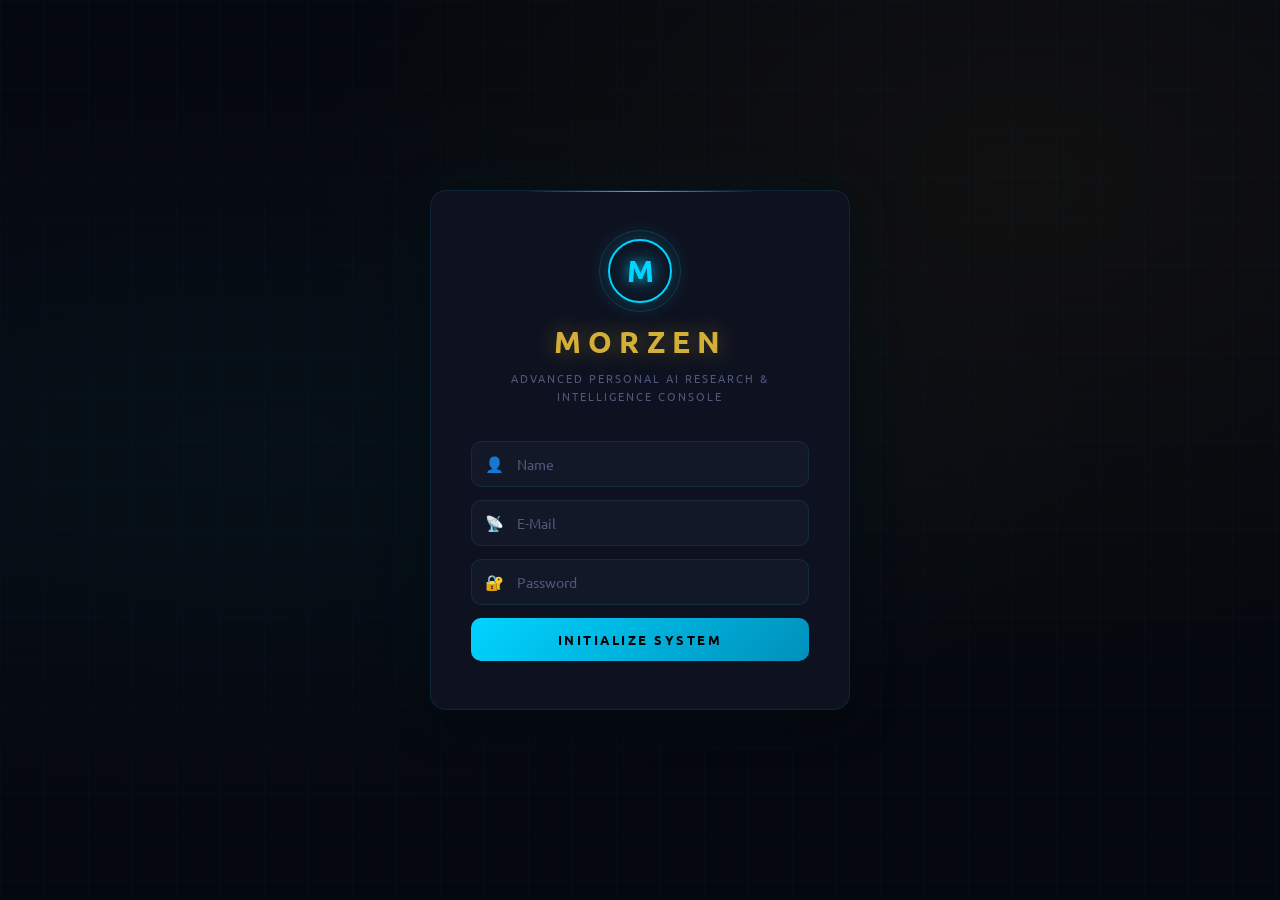
<file: index.html>
<!DOCTYPE html>
<html lang="en">

<head>
    <meta charset="UTF-8" />
    <meta name="viewport" content="width=device-width, initial-scale=1.0" />
    <title>Morzen</title>
    <link href="https://fonts.googleapis.com/css2?family=Ubuntu:ital,wght@0,300;0,400;0,500;0,700;1,400&display=swap" rel="stylesheet">
    <link rel="stylesheet" href="assets/style.css" />
</head>

<body>
    <div id="loginScreen" class="screen active">
        <div class="login-box">
            <div class="brand-logo">
                <div class="logo-ring">
                    <span class="logo-text">M</span>
                </div>
            </div>
            <h1 class="brand-title">MORZEN</h1>
            <p class="brand-sub">Advanced Personal AI Research & Intelligence Console</p>
            <form id="loginForm">
                <div class="input-group">
                    <span class="input-icon">👤</span>
                    <input type="text" id="nameInput" placeholder="Name" required />
                </div>
                <div class="input-group">
                    <span class="input-icon">📡</span>
                    <input type="email" id="emailInput" placeholder="E-Mail" required />
                </div>
                <div class="input-group">
                    <span class="input-icon">🔐</span>
                    <input type="password" id="passwordInput" placeholder="Password" required />
                </div>
                <button type="submit" class="btn-primary">INITIALIZE SYSTEM</button>
            </form>
        </div>
    </div>

    <div id="selectionScreen" class="screen">
        <div class="selection-box">
            <div class="sel-header">
                <h2>PROTOCOL SELECTION</h2>
                <p class="selection-sub">Select <span class="highlight">2 Primary Modules</span> to initialize your
                    learning matrix</p>
            </div>
            <div class="course-grid" id="courseGrid">
                <div class="course-card" data-course="Python">
                    <span class="cc-icon">🐍</span>
                    <span class="cc-name">Python</span>
                </div>
                <div class="course-card" data-course="Web Dev">
                    <span class="cc-icon">🌐</span>
                    <span class="cc-name">Web Dev</span>
                </div>
                <div class="course-card" data-course="Java">
                    <span class="cc-icon">☕</span>
                    <span class="cc-name">Java</span>
                </div>
                <div class="course-card" data-course="App Dev">
                    <span class="cc-icon">📱</span>
                    <span class="cc-name">App Dev</span>
                </div>
                <div class="course-card" data-course="Software Dev">
                    <span class="cc-icon">💻</span>
                    <span class="cc-name">Software Dev</span>
                </div>
                <div class="course-card" data-course="AI Engineering">
                    <span class="cc-icon">🤖</span>
                    <span class="cc-name">AI Engineering</span>
                </div>
            </div>
            <div class="sel-counter">
                <span id="selCount">0</span>/2 modules selected
            </div>
            <button id="nextBtn" class="btn-disabled" disabled>ENGAGE →</button>
        </div>
    </div>

    <script src="assets/script.js"></script>
</body>

</html>
</file>
<file: assets/style.css>
/* ===========================
   ROOT & RESET
=========================== */
:root {
    --gold: #D4AF37;
    --gold-light: #F0D060;
    --gold-dim: rgba(212, 175, 55, 0.14);
    --gold-dim2: rgba(212, 175, 55, 0.06);
    --red: #C0392B;
    --red-bright: #E74C3C;
    --red-dim: rgba(192, 57, 43, 0.14);
    --cyan: #00D4FF;
    --cyan-dim: rgba(0, 212, 255, 0.10);
    --cyan-mid: rgba(0, 212, 255, 0.22);
    --bg: #06080F;
    --bg2: #0A0D18;
    --surface: #0E1220;
    --surface2: #131828;
    --surface3: #18202E;
    --border: rgba(0, 212, 255, 0.10);
    --border-gold: rgba(212, 175, 55, 0.22);
    --border-red: rgba(192, 57, 43, 0.22);
    --text: #DDE2F0;
    --text-muted: #50587A;
    --text-dim: #7880A0;
    --sidebar-w: 62px;
    --topbar-h: 54px;
    --radius: 12px;
    --shadow: 0 8px 40px rgba(0, 0, 0, 0.7);
}

* {
    margin: 0;
    padding: 0;
    box-sizing: border-box;
    font-family: 'Ubuntu', sans-serif;
}

body {
    font-family: 'Ubuntu', sans-serif;
    background: var(--bg);
    color: var(--text);
    min-height: 100vh;
    overflow-x: hidden;
}

::-webkit-scrollbar {
    width: 3px;
    height: 3px;
}

::-webkit-scrollbar-track {
    background: var(--bg2);
}

::-webkit-scrollbar-thumb {
    background: var(--cyan);
    border-radius: 2px;
}

.hidden {
    display: none !important;
}

/* ===========================
   LOGIN / SELECTION SCREENS
=========================== */
.screen {
    display: none;
    min-height: 100vh;
}

.screen.active {
    display: flex;
    justify-content: center;
    align-items: center;
    background:
        radial-gradient(ellipse at 20% 50%, rgba(0, 212, 255, 0.04) 0%, transparent 60%),
        radial-gradient(ellipse at 80% 20%, rgba(212, 175, 55, 0.05) 0%, transparent 50%),
        var(--bg);
    padding: 20px;
}

.screen.active::before {
    content: '';
    position: fixed;
    inset: 0;
    background-image:
        linear-gradient(rgba(0, 212, 255, 0.022) 1px, transparent 1px),
        linear-gradient(90deg, rgba(0, 212, 255, 0.022) 1px, transparent 1px);
    background-size: 44px 44px;
    pointer-events: none;
}

/* LOGIN BOX */
.login-box {
    background: var(--surface);
    padding: 48px 40px;
    border-radius: 16px;
    width: 100%;
    max-width: 420px;
    border: 1px solid var(--border);
    box-shadow: 0 0 60px rgba(0, 212, 255, 0.05), var(--shadow);
    text-align: center;
    position: relative;
    z-index: 1;
    animation: popIn 0.5s cubic-bezier(0.34, 1.56, 0.64, 1);
}

.login-box::before {
    content: '';
    position: absolute;
    top: 0;
    left: 50%;
    transform: translateX(-50%);
    width: 55%;
    height: 1px;
    background: linear-gradient(90deg, transparent, var(--cyan), transparent);
}

@keyframes popIn {
    from {
        opacity: 0;
        transform: scale(0.9) translateY(28px);
    }

    to {
        opacity: 1;
        transform: scale(1) translateY(0);
    }
}

.brand-logo {
    display: flex;
    justify-content: center;
    margin-bottom: 20px;
}

.logo-ring {
    width: 64px;
    height: 64px;
    border-radius: 50%;
    border: 2px solid var(--cyan);
    display: flex;
    align-items: center;
    justify-content: center;
    box-shadow: 0 0 22px rgba(0, 212, 255, 0.28), inset 0 0 18px rgba(0, 212, 255, 0.05);
    position: relative;
}

.logo-ring::before {
    content: '';
    position: absolute;
    width: 80px;
    height: 80px;
    border-radius: 50%;
    border: 1px solid rgba(0, 212, 255, 0.18);
}

.logo-text {
    font-size: 1.9rem;
    font-weight: 900;
    color: var(--cyan);
    text-shadow: 0 0 16px var(--cyan);
}

.brand-title {
    font-size: 1.9rem;
    font-weight: 900;
    letter-spacing: 7px;
    color: var(--gold);
    text-shadow: 0 0 22px rgba(212, 175, 55, 0.38);
    margin-bottom: 8px;
}

.brand-sub {
    color: var(--text-muted);
    font-size: 0.68rem;
    letter-spacing: 2px;
    text-transform: uppercase;
    margin-bottom: 36px;
    line-height: 1.7;
}

.login-box form {
    display: flex;
    flex-direction: column;
    gap: 13px;
}

.input-group {
    display: flex;
    align-items: center;
    background: var(--surface2);
    border: 1px solid var(--border);
    border-radius: 10px;
    overflow: hidden;
    transition: border 0.3s, box-shadow 0.3s;
}

.input-group:focus-within {
    border-color: var(--cyan);
    box-shadow: 0 0 0 2px rgba(0, 212, 255, 0.09);
}

.input-icon {
    padding: 0 13px;
    font-size: 0.95rem;
    color: var(--text-muted);
}

.input-group input {
    flex: 1;
    background: none;
    border: none;
    padding: 13px 13px 13px 0;
    color: var(--text);
    font-size: 0.88rem;
    outline: none;
    font-family: inherit;
}

.input-group input::placeholder {
    color: var(--text-muted);
}

/* BUTTONS */
.btn-primary {
    background: linear-gradient(135deg, var(--cyan), #0090BB);
    color: #000;
    border: none;
    border-radius: 10px;
    padding: 13px 20px;
    font-size: 0.8rem;
    font-weight: 900;
    letter-spacing: 2.5px;
    cursor: pointer;
    width: 100%;
    transition: all 0.3s;
    text-transform: uppercase;
    font-family: inherit;
}

.btn-primary:hover {
    box-shadow: 0 0 26px rgba(0, 212, 255, 0.38);
    transform: translateY(-2px);
}

.btn-disabled {
    background: var(--surface3);
    color: var(--text-muted);
    border: 1px solid var(--border);
    border-radius: 10px;
    padding: 13px 20px;
    font-size: 0.8rem;
    font-weight: 900;
    letter-spacing: 2.5px;
    cursor: not-allowed;
    pointer-events: none;
    width: 100%;
    text-transform: uppercase;
    font-family: inherit;
}

.btn-enabled {
    background: linear-gradient(135deg, var(--gold), #9A7B10);
    color: #000;
    border: none;
    border-radius: 10px;
    padding: 13px 20px;
    font-size: 0.8rem;
    font-weight: 900;
    letter-spacing: 2.5px;
    cursor: pointer;
    width: 100%;
    transition: all 0.3s;
    text-transform: uppercase;
    font-family: inherit;
}

.btn-enabled:hover {
    box-shadow: 0 0 26px rgba(212, 175, 55, 0.38);
    transform: translateY(-2px);
}

/* SELECTION */
.selection-box {
    background: var(--surface);
    padding: 40px 36px;
    border-radius: 16px;
    width: 100%;
    max-width: 580px;
    border: 1px solid var(--border);
    box-shadow: var(--shadow);
    text-align: center;
    position: relative;
    z-index: 1;
    animation: popIn 0.5s cubic-bezier(0.34, 1.56, 0.64, 1);
}

.selection-box::before {
    content: '';
    position: absolute;
    top: 0;
    left: 50%;
    transform: translateX(-50%);
    width: 55%;
    height: 1px;
    background: linear-gradient(90deg, transparent, var(--gold), transparent);
}

.sel-header {
    margin-bottom: 26px;
}

.sel-header h2 {
    font-size: 1.15rem;
    font-weight: 900;
    letter-spacing: 4px;
    color: var(--gold);
    margin-bottom: 8px;
}

.selection-sub {
    color: var(--text-muted);
    font-size: 0.82rem;
}

.highlight {
    color: var(--cyan);
    font-weight: 700;
}

.course-grid {
    display: grid;
    grid-template-columns: repeat(3, 1fr);
    gap: 11px;
    margin-bottom: 18px;
}

@media(max-width:480px) {
    .course-grid {
        grid-template-columns: repeat(2, 1fr);
    }
}

.course-card {
    background: var(--surface2);
    border: 1px solid var(--border);
    border-radius: 11px;
    padding: 18px 10px;
    cursor: pointer;
    transition: all 0.25s;
    display: flex;
    flex-direction: column;
    align-items: center;
    gap: 8px;
    user-select: none;
}

.course-card:hover {
    border-color: var(--cyan);
    box-shadow: 0 0 14px rgba(0, 212, 255, 0.13);
}

.course-card.selected {
    border-color: var(--gold);
    background: rgba(212, 175, 55, 0.07);
    box-shadow: 0 0 18px rgba(212, 175, 55, 0.18);
}

.cc-icon {
    font-size: 1.7rem;
    filter: grayscale(1);
    transition: filter 0.3s;
}

.course-card.selected .cc-icon {
    filter: grayscale(0);
}

.cc-name {
    font-size: 0.72rem;
    font-weight: 800;
    letter-spacing: 1px;
    color: var(--text-dim);
    text-transform: uppercase;
}

.course-card.selected .cc-name {
    color: var(--gold);
}

.sel-counter {
    color: var(--text-muted);
    font-size: 0.75rem;
    letter-spacing: 2px;
    text-transform: uppercase;
    margin-bottom: 14px;
}

/* ===========================
   APP LAYOUT
=========================== */
.app-body {
    display: grid;
    grid-template-columns: var(--sidebar-w) 1fr;
    grid-template-rows: var(--topbar-h) 1fr;
    min-height: 100vh;
    background:
        radial-gradient(ellipse at 8% 50%, rgba(0, 212, 255, 0.025) 0%, transparent 45%),
        var(--bg);
}

.app-body::before {
    content: '';
    position: fixed;
    inset: 0;
    background-image:
        linear-gradient(rgba(0, 212, 255, 0.018) 1px, transparent 1px),
        linear-gradient(90deg, rgba(0, 212, 255, 0.018) 1px, transparent 1px);
    background-size: 50px 50px;
    pointer-events: none;
    z-index: 0;
}

/* ===========================
   SIDEBAR
=========================== */
.sidebar {
    grid-column: 1;
    grid-row: 1 / -1;
    width: var(--sidebar-w);
    background: var(--surface);
    border-right: 1px solid var(--border);
    display: flex;
    flex-direction: column;
    align-items: center;
    padding: 14px 0;
    position: fixed;
    top: 0;
    left: 0;
    height: 100vh;
    z-index: 200;
    box-shadow: 2px 0 24px rgba(0, 0, 0, 0.5);
}

.sidebar-brand {
    width: 34px;
    height: 34px;
    border-radius: 8px;
    background: linear-gradient(135deg, var(--gold), #7A5C08);
    display: flex;
    align-items: center;
    justify-content: center;
    font-size: 1rem;
    font-weight: 900;
    color: #000;
    margin-bottom: 22px;
    box-shadow: 0 0 12px rgba(212, 175, 55, 0.28);
}

.sidebar-links {
    display: flex;
    flex-direction: column;
    align-items: center;
    gap: 5px;
    flex: 1;
}

.sidebar-bottom {
    display: flex;
    flex-direction: column;
    align-items: center;
    gap: 5px;
    margin-bottom: 6px;
}

.nav-btn {
    width: 42px;
    height: 42px;
    background: none;
    border: 1px solid transparent;
    border-radius: 10px;
    color: var(--text-muted);
    display: flex;
    align-items: center;
    justify-content: center;
    cursor: pointer;
    transition: all 0.22s;
    position: relative;
}

.nav-btn svg {
    width: 19px;
    height: 19px;
    flex-shrink: 0;
}

.nav-btn:hover {
    color: var(--cyan);
    background: var(--cyan-dim);
    border-color: rgba(0, 212, 255, 0.18);
}

.nav-btn.active {
    color: var(--gold);
    background: var(--gold-dim);
    border-color: var(--border-gold);
}

.nav-btn.active::before {
    content: '';
    position: absolute;
    left: 0;
    top: 50%;
    transform: translateY(-50%);
    width: 3px;
    height: 22px;
    background: var(--gold);
    border-radius: 0 2px 2px 0;
    box-shadow: 0 0 8px var(--gold);
}

.nav-label {
    position: absolute;
    left: calc(100% + 11px);
    top: 50%;
    transform: translateY(-50%) translateX(-6px);
    background: var(--surface3);
    color: var(--text);
    font-size: 0.68rem;
    font-weight: 800;
    letter-spacing: 1.5px;
    text-transform: uppercase;
    padding: 6px 12px;
    border-radius: 8px;
    white-space: nowrap;
    border: 1px solid var(--border);
    pointer-events: none;
    opacity: 0;
    transition: opacity 0.18s, transform 0.18s;
    z-index: 300;
}

.nav-btn:hover .nav-label {
    opacity: 1;
    transform: translateY(-50%) translateX(0);
}

/* ===========================
   TOP BAR
=========================== */
.top-bar {
    grid-column: 2;
    grid-row: 1;
    height: var(--topbar-h);
    background: rgba(14, 18, 32, 0.94);
    backdrop-filter: blur(14px);
    border-bottom: 1px solid var(--border);
    display: flex;
    align-items: center;
    justify-content: space-between;
    padding: 0 26px;
    position: fixed;
    top: 0;
    left: var(--sidebar-w);
    right: 0;
    z-index: 150;
}

.page-title {
    font-size: 0.72rem;
    font-weight: 900;
    letter-spacing: 4px;
    color: var(--text-muted);
    text-transform: uppercase;
}

.top-bar-right {
    display: flex;
    align-items: center;
    gap: 10px;
}

.gold-pill {
    display: flex;
    align-items: center;
    gap: 6px;
    background: var(--gold-dim);
    border: 1px solid var(--border-gold);
    border-radius: 20px;
    padding: 5px 13px;
    font-size: 0.82rem;
    font-weight: 900;
    color: var(--gold);
}

.gold-pill svg {
    color: var(--gold);
}

.profile-btn {
    width: 32px;
    height: 32px;
    background: var(--surface2);
    border: 1px solid var(--border);
    border-radius: 50%;
    display: flex;
    align-items: center;
    justify-content: center;
    cursor: pointer;
    color: var(--text-muted);
    transition: all 0.22s;
}

.profile-btn:hover {
    color: var(--cyan);
    border-color: rgba(0, 212, 255, 0.28);
}

/* ===========================
   MAIN CONTENT
=========================== */
.main-content {
    grid-column: 2;
    grid-row: 2;
    margin-left: var(--sidebar-w);
    margin-top: var(--topbar-h);
    padding: 28px 26px;
    min-height: calc(100vh - var(--topbar-h));
    position: relative;
    z-index: 1;
}

/* ===========================
   HOME
=========================== */
.welcome-strip {
    display: flex;
    align-items: center;
    justify-content: space-between;
    background: var(--surface);
    border: 1px solid var(--border);
    border-radius: var(--radius);
    padding: 20px 24px;
    margin-bottom: 24px;
    position: relative;
    overflow: hidden;
}

.welcome-strip::before {
    content: '';
    position: absolute;
    top: 0;
    left: 0;
    right: 0;
    height: 1px;
    background: linear-gradient(90deg, transparent, var(--cyan), transparent);
}

.welcome-greeting {
    font-size: 0.68rem;
    color: var(--text-muted);
    letter-spacing: 2px;
    text-transform: uppercase;
    margin-bottom: 4px;
}

.welcome-strip h2 {
    font-size: 1.55rem;
    font-weight: 900;
    color: var(--gold);
    text-shadow: 0 0 14px rgba(212, 175, 55, 0.28);
}

.system-status {
    display: flex;
    align-items: center;
    gap: 7px;
    font-size: 0.68rem;
    color: var(--text-muted);
    letter-spacing: 1.5px;
}

.status-dot {
    width: 7px;
    height: 7px;
    border-radius: 50%;
    background: var(--cyan);
    box-shadow: 0 0 7px var(--cyan);
    animation: pulse 2s infinite;
}

@keyframes pulse {

    0%,
    100% {
        opacity: 1;
        box-shadow: 0 0 7px var(--cyan);
    }

    50% {
        opacity: 0.4;
        box-shadow: 0 0 3px var(--cyan);
    }
}

.stats-row {
    display: grid;
    grid-template-columns: repeat(3, 1fr);
    gap: 14px;
    margin-bottom: 28px;
}

@media(max-width:600px) {
    .stats-row {
        grid-template-columns: 1fr;
    }
}

.stat-card {
    background: var(--surface);
    border: 1px solid var(--border);
    border-radius: var(--radius);
    padding: 18px 20px;
    display: flex;
    align-items: center;
    gap: 14px;
    transition: all 0.3s;
}

.stat-card:hover {
    transform: translateY(-4px);
    box-shadow: 0 10px 28px rgba(0, 0, 0, 0.4);
}

.stat-icon-wrap {
    width: 42px;
    height: 42px;
    border-radius: 10px;
    display: flex;
    align-items: center;
    justify-content: center;
    flex-shrink: 0;
}

.gold-icon {
    background: var(--gold-dim);
    color: var(--gold);
    border: 1px solid var(--border-gold);
}

.cyan-icon {
    background: var(--cyan-dim);
    color: var(--cyan);
    border: 1px solid rgba(0, 212, 255, 0.18);
}

.red-icon {
    background: var(--red-dim);
    color: var(--red-bright);
    border: 1px solid var(--border-red);
}

.stat-info {
    display: flex;
    flex-direction: column;
}

.stat-value {
    font-size: 1.7rem;
    font-weight: 900;
    color: var(--text);
    line-height: 1;
}

.stat-label {
    font-size: 0.65rem;
    color: var(--text-muted);
    letter-spacing: 1.5px;
    text-transform: uppercase;
    margin-top: 4px;
}

.section-label {
    font-size: 0.6rem;
    font-weight: 900;
    letter-spacing: 3px;
    color: var(--text-muted);
    text-transform: uppercase;
    margin-bottom: 13px;
    display: flex;
    align-items: center;
    gap: 10px;
}

.section-label::after {
    content: '';
    flex: 1;
    height: 1px;
    background: var(--border);
}

.progress-cards {
    display: grid;
    grid-template-columns: repeat(auto-fit, minmax(300px, 1fr));
    gap: 14px;
}

.progress-card {
    background: var(--surface);
    border: 1px solid var(--border);
    border-radius: var(--radius);
    padding: 20px 22px;
    display: flex;
    align-items: center;
    gap: 18px;
    cursor: pointer;
    transition: all 0.3s;
}

.progress-card:hover {
    border-color: rgba(0, 212, 255, 0.28);
    transform: translateY(-4px);
    box-shadow: 0 12px 32px rgba(0, 0, 0, 0.5);
}

.pie-chart-wrap {
    position: relative;
    width: 80px;
    height: 80px;
    flex-shrink: 0;
}

.pie-label {
    position: absolute;
    top: 50%;
    left: 50%;
    transform: translate(-50%, -50%);
    font-size: 0.68rem;
    font-weight: 900;
    color: var(--text);
}

.progress-info h3 {
    font-size: 0.98rem;
    font-weight: 700;
    margin-bottom: 5px;
}

.progress-info p {
    color: var(--text-muted);
    font-size: 0.78rem;
}

.credit-earned {
    color: var(--gold) !important;
    font-weight: 800;
    margin-top: 5px !important;
}

/* ===========================
   COURSES LAYOUT
=========================== */
.courses-layout {
    display: grid;
    grid-template-columns: 310px 1fr;
    gap: 18px;
    padding: 22px 22px;
    align-items: start;
}

@media(max-width:900px) {
    .courses-layout {
        grid-template-columns: 1fr;
    }
}

/* LEFT PANEL */
.courses-panel {
    background: var(--surface);
    border: 1px solid var(--border);
    border-radius: var(--radius);
    overflow: hidden;
    position: sticky;
    top: calc(var(--topbar-h) + 14px);
    max-height: calc(100vh - var(--topbar-h) - 28px);
    display: flex;
    flex-direction: column;
}

.course-tabs {
    display: flex;
    border-bottom: 1px solid var(--border);
    background: var(--surface2);
    flex-shrink: 0;
}

.ctab-btn {
    flex: 1;
    background: none;
    border: none;
    color: var(--text-muted);
    padding: 13px;
    font-size: 0.65rem;
    font-weight: 900;
    letter-spacing: 2px;
    cursor: pointer;
    transition: all 0.22s;
    text-transform: uppercase;
    border-bottom: 2px solid transparent;
    font-family: inherit;
}

.ctab-btn.active {
    color: var(--gold);
    border-bottom-color: var(--gold);
    background: rgba(212, 175, 55, 0.04);
}

.ctab-content {
    display: none;
    overflow-y: auto;
    flex: 1;
}

.ctab-content.active {
    display: block;
}

/* Course section header in left panel */
.course-section-header {
    padding: 12px 15px 8px;
    font-size: 0.62rem;
    font-weight: 900;
    letter-spacing: 2.5px;
    color: var(--text-muted);
    text-transform: uppercase;
    background: var(--surface2);
    border-bottom: 1px solid var(--border);
    display: flex;
    align-items: center;
    gap: 8px;
    flex-shrink: 0;
    /* BV courses get a gold tint */
}

.course-section-header.bv-course-header {
    background: rgba(212, 175, 55, 0.04);
    border-left: 3px solid var(--gold);
}

.course-progress-mini {
    margin-left: auto;
    color: var(--cyan);
    font-size: 0.58rem;
    letter-spacing: 1px;
}

/* Module rows */
.module-row {
    border-bottom: 1px solid var(--border);
    cursor: pointer;
}

.module-row-header {
    padding: 11px 15px;
    display: flex;
    align-items: center;
    gap: 9px;
    transition: all 0.2s;
}

.module-row-header:hover {
    background: var(--surface2);
}

.module-row.open .module-row-header {
    background: rgba(0, 212, 255, 0.04);
}

.module-num-badge {
    width: 24px;
    height: 24px;
    border-radius: 6px;
    background: var(--surface3);
    border: 1px solid var(--border);
    display: flex;
    align-items: center;
    justify-content: center;
    font-size: 0.6rem;
    font-weight: 900;
    color: var(--text-muted);
    flex-shrink: 0;
}

.module-row.has-completed .module-num-badge {
    background: rgba(0, 212, 255, 0.09);
    border-color: rgba(0, 212, 255, 0.25);
    color: var(--cyan);
}

/* BV module badge = gold tint */
.module-row.bv-module .module-num-badge {
    background: rgba(212, 175, 55, 0.09);
    border-color: rgba(212, 175, 55, 0.25);
    color: var(--gold);
}

.module-row.bv-module.has-completed .module-num-badge {
    background: rgba(212, 175, 55, 0.15);
    border-color: rgba(212, 175, 55, 0.4);
    color: var(--gold);
}

.module-row-name {
    font-size: 0.78rem;
    font-weight: 600;
    flex: 1;
}

.module-row-arrow {
    color: var(--text-muted);
    font-size: 0.62rem;
    transition: transform 0.22s;
}

.module-row.open .module-row-arrow {
    transform: rotate(90deg);
}

.topics-list {
    display: none;
    background: var(--bg2);
}

.module-row.open .topics-list {
    display: block;
}

.topic-item {
    padding: 9px 15px 9px 48px;
    font-size: 0.75rem;
    color: var(--text-dim);
    cursor: pointer;
    border-bottom: 1px solid rgba(0, 212, 255, 0.04);
    display: flex;
    align-items: center;
    gap: 9px;
    transition: all 0.18s;
}

.topic-item:last-child {
    border-bottom: none;
}

.topic-item:hover {
    background: rgba(0, 212, 255, 0.05);
    color: var(--text);
}

.topic-item.active-topic {
    background: rgba(212, 175, 55, 0.07);
    color: var(--gold);
}

.topic-status {
    font-size: 0.66rem;
    margin-left: auto;
    flex-shrink: 0;
}

.topic-status.done {
    color: var(--cyan);
}

/* Additional empty state */
.additional-empty {
    padding: 32px 16px;
    text-align: center;
}

.additional-empty .empty-icon {
    font-size: 2.2rem;
    opacity: 0.25;
    margin-bottom: 12px;
}

.additional-empty p {
    color: var(--text-muted);
    font-size: 0.78rem;
    letter-spacing: 1px;
    margin-bottom: 6px;
}

.additional-empty span {
    color: var(--text-muted);
    font-size: 0.68rem;
    opacity: 0.6;
}

.additional-empty .btn-goto {
    display: inline-block;
    margin-top: 16px;
    background: var(--gold-dim);
    border: 1px solid var(--border-gold);
    color: var(--gold);
    border-radius: 8px;
    padding: 8px 18px;
    font-size: 0.7rem;
    font-weight: 800;
    letter-spacing: 1.5px;
    cursor: pointer;
    transition: all 0.2s;
    text-transform: uppercase;
    font-family: inherit;
}

.additional-empty .btn-goto:hover {
    background: rgba(212, 175, 55, 0.12);
}

/* ===========================
   PLAYER PANEL (right)
=========================== */
.player-panel {
    background: var(--surface);
    border: 1px solid var(--border);
    border-radius: var(--radius);
    min-height: 480px;
    display: flex;
    flex-direction: column;
    overflow: hidden;
}

.player-idle {
    flex: 1;
    display: flex;
    flex-direction: column;
    align-items: center;
    justify-content: center;
    gap: 12px;
    padding: 40px;
}

.idle-icon {
    color: var(--text-muted);
    opacity: 0.3;
}

.player-idle p {
    font-size: 0.95rem;
    font-weight: 700;
    color: var(--text-muted);
    letter-spacing: 1px;
}

.player-idle span {
    font-size: 0.7rem;
    color: var(--text-muted);
    opacity: 0.55;
}

.player-active {
    flex: 1;
    display: flex;
    flex-direction: column;
}

.player-header {
    padding: 14px 20px;
    background: var(--surface2);
    border-bottom: 1px solid var(--border);
    display: flex;
    align-items: center;
    justify-content: space-between;
    flex-wrap: wrap;
    gap: 8px;
    flex-shrink: 0;
}

.player-breadcrumb {
    font-size: 0.7rem;
    color: var(--text-muted);
    letter-spacing: 1px;
}

.player-breadcrumb .bc-active {
    color: var(--gold);
    font-weight: 800;
}

.player-credits {
    font-size: 0.65rem;
    font-weight: 900;
    letter-spacing: 1.5px;
    color: var(--cyan);
    background: var(--cyan-dim);
    padding: 4px 11px;
    border-radius: 20px;
    border: 1px solid rgba(0, 212, 255, 0.18);
}

.video-area {
    padding: 18px 20px;
    flex: 1;
}

.video-placeholder {
    background: var(--bg2);
    border-radius: 10px;
    border: 1px dashed rgba(0, 212, 255, 0.13);
    aspect-ratio: 16/9;
    width: 100%;
    display: flex;
    align-items: center;
    justify-content: center;
}

.video-inner {
    text-align: center;
    color: var(--text-muted);
}

.video-inner svg {
    display: block;
    margin: 0 auto 12px;
    opacity: 0.28;
}

.video-inner p {
    font-size: 0.82rem;
    letter-spacing: 1px;
}

.player-controls {
    display: flex;
    align-items: center;
    justify-content: center;
    gap: 12px;
    padding: 14px 20px;
    flex-shrink: 0;
}

.ctrl-btn {
    width: 42px;
    height: 42px;
    background: var(--surface2);
    border: 1px solid var(--border);
    border-radius: 50%;
    display: flex;
    align-items: center;
    justify-content: center;
    cursor: pointer;
    color: var(--text-muted);
    transition: all 0.22s;
}

.ctrl-btn:hover {
    color: var(--text);
    border-color: rgba(0, 212, 255, 0.28);
    background: var(--surface3);
}

.play-btn {
    width: 54px;
    height: 54px;
    background: linear-gradient(135deg, var(--cyan), #0090BB);
    border-color: transparent;
    color: #000;
}

.play-btn:hover {
    box-shadow: 0 0 20px rgba(0, 212, 255, 0.38);
    color: #000;
    background: linear-gradient(135deg, var(--cyan), #0090BB);
}

.btn-complete {
    margin: 0 20px 18px;
    background: linear-gradient(135deg, var(--gold), #9A7B10);
    color: #000;
    border: none;
    border-radius: 10px;
    padding: 13px 20px;
    font-size: 0.72rem;
    font-weight: 900;
    letter-spacing: 2px;
    cursor: pointer;
    text-transform: uppercase;
    transition: all 0.3s;
    font-family: inherit;
    flex-shrink: 0;
}

.btn-complete:hover {
    box-shadow: 0 0 22px rgba(212, 175, 55, 0.38);
    transform: translateY(-2px);
}

.btn-repeat {
    background: linear-gradient(135deg, rgba(212, 175, 55, 0.3), rgba(212, 175, 55, 0.15)) !important;
    color: var(--gold) !important;
    border: 1px solid var(--border-gold) !important;
}

.btn-repeat:hover {
    box-shadow: 0 0 14px rgba(212, 175, 55, 0.2) !important;
}

.already-done {
    margin: 0 20px 8px;
    text-align: center;
    font-size: 0.68rem;
    font-weight: 800;
    letter-spacing: 1.5px;
    color: var(--cyan);
    padding: 10px;
    background: var(--cyan-dim);
    border-radius: 8px;
    border: 1px solid rgba(0, 212, 255, 0.18);
    flex-shrink: 0;
}

/* ===========================
   BON VOYAGE PAGE
=========================== */
.bv-page-header {
    display: flex;
    align-items: center;
    gap: 18px;
    background: linear-gradient(135deg, rgba(192, 57, 43, 0.14), rgba(212, 175, 55, 0.08));
    border: 1px solid rgba(212, 175, 55, 0.2);
    border-radius: var(--radius);
    padding: 20px 24px;
    margin-bottom: 24px;
    position: relative;
    overflow: hidden;
}

.bv-page-header::before {
    content: '';
    position: absolute;
    top: 0;
    left: 0;
    right: 0;
    height: 1px;
    background: linear-gradient(90deg, transparent, var(--gold), transparent);
}

.bv-page-skull {
    font-size: 2.2rem;
    opacity: 0.6;
    flex-shrink: 0;
}

.bv-page-title {
    font-size: 1.1rem;
    font-weight: 900;
    letter-spacing: 4px;
    color: var(--gold);
    margin-bottom: 5px;
}

.bv-page-sub {
    font-size: 0.72rem;
    color: var(--text-muted);
    line-height: 1.6;
}

.bv-gold-chest {
    margin-left: auto;
    display: flex;
    flex-direction: column;
    align-items: center;
    gap: 4px;
    flex-shrink: 0;
}

.bv-gold-chest span {
    font-size: 1.6rem;
}

.bv-gold-chest strong {
    font-size: 1.6rem;
    font-weight: 900;
    color: var(--gold);
    line-height: 1;
}

/* BV full grid */
.bv-full-grid {
    display: grid;
    grid-template-columns: repeat(auto-fill, minmax(280px, 1fr));
    gap: 14px;
}

.bv-card {
    background: var(--surface);
    border: 1px solid rgba(192, 57, 43, 0.18);
    border-radius: var(--radius);
    padding: 18px 16px;
    display: flex;
    align-items: center;
    gap: 14px;
    cursor: pointer;
    transition: all 0.25s;
    position: relative;
    overflow: hidden;
}

.bv-card::before {
    content: '';
    position: absolute;
    top: 0;
    left: 0;
    right: 0;
    height: 1px;
    background: linear-gradient(90deg, transparent, rgba(192, 57, 43, 0.4), transparent);
}

.bv-card:hover {
    border-color: rgba(192, 57, 43, 0.4);
    transform: translateY(-3px);
    box-shadow: 0 10px 28px rgba(0, 0, 0, 0.5);
}

.bv-card.unlocked-card {
    border-color: rgba(212, 175, 55, 0.25);
}

.bv-card.unlocked-card::before {
    background: linear-gradient(90deg, transparent, rgba(212, 175, 55, 0.4), transparent);
}

.bv-card.unlocked-card:hover {
    border-color: rgba(212, 175, 55, 0.45);
}

.bv-emoji-wrap {
    width: 42px;
    height: 42px;
    border-radius: 10px;
    background: rgba(192, 57, 43, 0.1);
    border: 1px solid rgba(192, 57, 43, 0.2);
    display: flex;
    align-items: center;
    justify-content: center;
    font-size: 1.35rem;
    flex-shrink: 0;
}

.bv-card.unlocked-card .bv-emoji-wrap {
    background: rgba(212, 175, 55, 0.1);
    border-color: rgba(212, 175, 55, 0.25);
}

.bv-card-info {
    flex: 1;
    min-width: 0;
}

.bv-card-info h4 {
    font-size: 0.82rem;
    font-weight: 800;
    margin-bottom: 3px;
}

.bv-card-info p {
    font-size: 0.68rem;
    color: var(--text-muted);
    white-space: nowrap;
    overflow: hidden;
    text-overflow: ellipsis;
    margin-bottom: 6px;
}

.bv-price-tag {
    background: rgba(192, 57, 43, 0.1);
    color: var(--red-bright);
    border: 1px solid rgba(192, 57, 43, 0.22);
    border-radius: 6px;
    padding: 3px 10px;
    font-size: 0.65rem;
    font-weight: 900;
    white-space: nowrap;
    letter-spacing: 1px;
    display: inline-block;
}

.bv-unlocked-tag {
    background: rgba(212, 175, 55, 0.1);
    color: var(--gold);
    border: 1px solid rgba(212, 175, 55, 0.25);
    border-radius: 6px;
    padding: 3px 10px;
    font-size: 0.65rem;
    font-weight: 900;
    white-space: nowrap;
    display: inline-block;
}

.bv-goto-tag {
    background: var(--cyan-dim);
    color: var(--cyan);
    border: 1px solid rgba(0, 212, 255, 0.22);
    border-radius: 6px;
    padding: 3px 10px;
    font-size: 0.65rem;
    font-weight: 900;
    white-space: nowrap;
    display: inline-block;
    margin-top: 3px;
}

/* ===========================
   O.R.O CHATBOT
=========================== */
.chatbot-main {
    padding: 22px 26px;
}

.oro-header {
    display: flex;
    align-items: center;
    gap: 18px;
    background: var(--surface);
    border: 1px solid var(--border);
    border-radius: var(--radius);
    padding: 18px 22px;
    margin-bottom: 20px;
    position: relative;
    overflow: hidden;
}

.oro-header::before {
    content: '';
    position: absolute;
    top: 0;
    left: 0;
    right: 0;
    height: 1px;
    background: linear-gradient(90deg, transparent, var(--cyan), var(--gold), transparent);
}

.oro-ring {
    width: 60px;
    height: 60px;
    border-radius: 50%;
    border: 2px solid var(--cyan);
    display: flex;
    align-items: center;
    justify-content: center;
    color: var(--cyan);
    box-shadow: 0 0 18px rgba(0, 212, 255, 0.22), inset 0 0 16px rgba(0, 212, 255, 0.04);
    animation: oroGlow 3s ease infinite;
    flex-shrink: 0;
}

@keyframes oroGlow {

    0%,
    100% {
        box-shadow: 0 0 18px rgba(0, 212, 255, 0.22), inset 0 0 16px rgba(0, 212, 255, 0.04);
    }

    50% {
        box-shadow: 0 0 28px rgba(0, 212, 255, 0.35), 4px 0 10px rgba(212, 175, 55, 0.15), inset 0 0 20px rgba(0, 212, 255, 0.06);
    }
}

.oro-info h2 {
    font-size: 1.25rem;
    font-weight: 900;
    letter-spacing: 5px;
    color: var(--cyan);
}

.oro-full {
    font-size: 0.7rem;
    color: var(--text-muted);
    letter-spacing: 1.5px;
    margin: 3px 0;
}

.oro-status {
    font-size: 0.65rem;
    color: var(--text-muted);
    display: flex;
    align-items: center;
    gap: 6px;
}

.chatbot-box {
    background: var(--surface);
    border: 1px solid var(--border);
    border-radius: var(--radius);
    overflow: hidden;
    display: flex;
    flex-direction: column;
    max-height: calc(100vh - 280px);
}

.chat-messages {
    flex: 1;
    padding: 18px;
    overflow-y: auto;
    display: flex;
    flex-direction: column;
    gap: 13px;
    min-height: 260px;
}

.chat-msg {
    padding: 11px 15px;
    border-radius: 11px;
    max-width: 76%;
    font-size: 0.84rem;
    line-height: 1.6;
    animation: fadeUp 0.3s ease;
}

@keyframes fadeUp {
    from {
        opacity: 0;
        transform: translateY(7px);
    }

    to {
        opacity: 1;
        transform: translateY(0);
    }
}

.chat-msg.bot {
    background: var(--surface2);
    border: 1px solid var(--border);
    align-self: flex-start;
    border-bottom-left-radius: 3px;
    color: var(--cyan);
}

.chat-msg.user {
    background: linear-gradient(135deg, rgba(212, 175, 55, 0.18), rgba(212, 175, 55, 0.06));
    border: 1px solid var(--border-gold);
    align-self: flex-end;
    border-bottom-right-radius: 3px;
    color: var(--text);
}

.chat-suggestions {
    display: flex;
    gap: 7px;
    padding: 9px 14px;
    border-top: 1px solid var(--border);
    flex-wrap: wrap;
    background: var(--surface2);
    flex-shrink: 0;
}

.suggest-btn {
    background: var(--surface3);
    border: 1px solid var(--border);
    color: var(--text-muted);
    border-radius: 20px;
    padding: 5px 13px;
    font-size: 0.68rem;
    font-weight: 700;
    cursor: pointer;
    transition: all 0.2s;
    letter-spacing: 0.5px;
    font-family: inherit;
}

.suggest-btn:hover {
    border-color: rgba(0, 212, 255, 0.28);
    color: var(--cyan);
    background: var(--cyan-dim);
}

.chat-input-row {
    display: flex;
    border-top: 1px solid var(--border);
    flex-shrink: 0;
}

.chat-input-row input {
    flex: 1;
    background: var(--surface2);
    border: none;
    padding: 14px 18px;
    color: var(--text);
    font-size: 0.88rem;
    outline: none;
    font-family: inherit;
}

.chat-input-row input::placeholder {
    color: var(--text-muted);
}

.chat-input-row button {
    background: linear-gradient(135deg, var(--cyan), #0090BB);
    border: none;
    color: #000;
    padding: 14px 18px;
    cursor: pointer;
    transition: all 0.22s;
    display: flex;
    align-items: center;
    justify-content: center;
}

.chat-input-row button:hover {
    box-shadow: -4px 0 16px rgba(0, 212, 255, 0.28);
}

/* ===========================
   MODALS
=========================== */
.modal-overlay {
    position: fixed;
    inset: 0;
    background: rgba(0, 0, 0, 0.88);
    display: flex;
    align-items: center;
    justify-content: center;
    z-index: 5000;
    backdrop-filter: blur(8px);
    animation: fadeIn 0.2s ease;
}

@keyframes fadeIn {
    from {
        opacity: 0;
    }

    to {
        opacity: 1;
    }
}

.modal-overlay.hidden {
    display: none !important;
}

.modal-box {
    background: var(--surface);
    border-radius: 16px;
    padding: 34px 30px;
    width: 90%;
    max-width: 420px;
    border: 1px solid var(--border);
    box-shadow: 0 0 60px rgba(0, 0, 0, 0.7);
    position: relative;
    text-align: center;
    animation: popIn 0.3s ease;
}

.modal-close {
    position: absolute;
    top: 13px;
    right: 15px;
    background: none;
    border: none;
    color: var(--text-muted);
    font-size: 1.1rem;
    cursor: pointer;
    transition: all 0.2s;
    line-height: 1;
}

.modal-close:hover {
    color: var(--red-bright);
    transform: rotate(90deg);
}

/* Profile */
.profile-modal-box {
    max-width: 360px;
}

.profile-avatar {
    width: 76px;
    height: 76px;
    border-radius: 50%;
    background: var(--surface2);
    border: 2px solid var(--border);
    display: flex;
    align-items: center;
    justify-content: center;
    margin: 0 auto 14px;
    color: var(--text-muted);
}

.profile-modal-box h3 {
    font-size: 1.1rem;
    font-weight: 900;
    letter-spacing: 2px;
    color: var(--gold);
    margin-bottom: 3px;
}

.profile-sub {
    font-size: 0.65rem;
    color: var(--text-muted);
    letter-spacing: 2px;
    text-transform: uppercase;
    margin-bottom: 22px;
}

.profile-form {
    text-align: left;
    margin-bottom: 14px;
}

.profile-form label {
    display: block;
    font-size: 0.65rem;
    font-weight: 800;
    letter-spacing: 2px;
    color: var(--text-muted);
    text-transform: uppercase;
    margin-bottom: 7px;
}

.profile-form input {
    width: 100%;
    background: var(--surface2);
    border: 1px solid var(--border);
    border-radius: 10px;
    padding: 11px 14px;
    color: var(--text);
    font-size: 0.88rem;
    outline: none;
    margin-bottom: 11px;
    font-family: inherit;
    transition: border 0.2s;
}

.profile-form input:focus {
    border-color: var(--cyan);
}

.btn-logout {
    width: 100%;
    background: none;
    border: 1px solid rgba(192, 57, 43, 0.38);
    color: var(--red-bright);
    border-radius: 10px;
    padding: 11px;
    font-size: 0.75rem;
    font-weight: 800;
    letter-spacing: 2px;
    cursor: pointer;
    margin-top: 7px;
    transition: all 0.22s;
    text-transform: uppercase;
    font-family: inherit;
}

.btn-logout:hover {
    background: rgba(192, 57, 43, 0.09);
    box-shadow: 0 0 14px rgba(192, 57, 43, 0.18);
}

/* Congrats */
.congrats-box {
    padding: 42px 30px;
    position: relative;
    overflow: hidden;
}

.congrats-box::before {
    content: '';
    position: absolute;
    top: 0;
    left: 50%;
    transform: translateX(-50%);
    width: 75%;
    height: 1px;
    background: linear-gradient(90deg, transparent, var(--gold), transparent);
}

.congrats-icon {
    font-size: 3.2rem;
    margin-bottom: 14px;
    animation: bounce 0.6s ease;
}

@keyframes bounce {

    0%,
    100% {
        transform: translateY(0);
    }

    50% {
        transform: translateY(-14px);
    }
}

.congrats-box h2 {
    font-size: 1.5rem;
    font-weight: 900;
    letter-spacing: 4px;
    color: var(--gold);
    margin-bottom: 9px;
}

.congrats-box p {
    color: var(--text-muted);
    font-size: 0.88rem;
    margin-bottom: 6px;
}

.total-gold-msg {
    font-size: 0.95rem !important;
    color: var(--cyan) !important;
    font-weight: 900;
    margin-bottom: 22px !important;
}

/* ===========================
   SHAKE
=========================== */
@keyframes shake {

    0%,
    100% {
        transform: translateX(0);
    }

    15% {
        transform: translateX(-7px);
    }

    30% {
        transform: translateX(7px);
    }

    50% {
        transform: translateX(-5px);
    }

    65% {
        transform: translateX(5px);
    }

    80% {
        transform: translateX(-3px);
    }

    90% {
        transform: translateX(3px);
    }
}

.shake {
    animation: shake 0.5s ease;
    border-color: var(--red-bright) !important;
}

/* ===========================
   RESPONSIVE
=========================== */
@media(max-width:768px) {
    :root {
        --sidebar-w: 0px;
    }

    .sidebar {
        width: 100%;
        height: 58px;
        top: auto;
        bottom: 0;
        flex-direction: row;
        justify-content: space-around;
        padding: 0;
        border-right: none;
        border-top: 1px solid var(--border);
    }

    .sidebar-brand {
        display: none;
    }

    .sidebar-links {
        flex-direction: row;
        flex: 1;
        justify-content: space-around;
    }

    .sidebar-bottom {
        flex-direction: row;
        margin-bottom: 0;
    }

    .nav-btn {
        width: 50px;
        height: 46px;
        border-radius: 0;
    }

    .nav-btn.active::before {
        display: none;
    }

    .nav-label {
        display: none;
    }

    .top-bar {
        left: 0;
    }

    .main-content {
        margin-left: 0;
        padding-bottom: 76px;
    }

    .courses-layout {
        grid-template-columns: 1fr;
        padding: 14px;
    }

    .courses-panel {
        position: static;
        max-height: 380px;
    }

    .bv-full-grid {
        grid-template-columns: 1fr;
    }

    .stats-row {
        grid-template-columns: 1fr 1fr;
    }

    .welcome-strip {
        flex-direction: column;
        align-items: flex-start;
        gap: 12px;
    }
}

@media(max-width:480px) {
    .stats-row {
        grid-template-columns: 1fr;
    }

    .login-box {
        padding: 30px 20px;
    }

    .course-grid {
        grid-template-columns: repeat(2, 1fr);
    }
}
</file>
